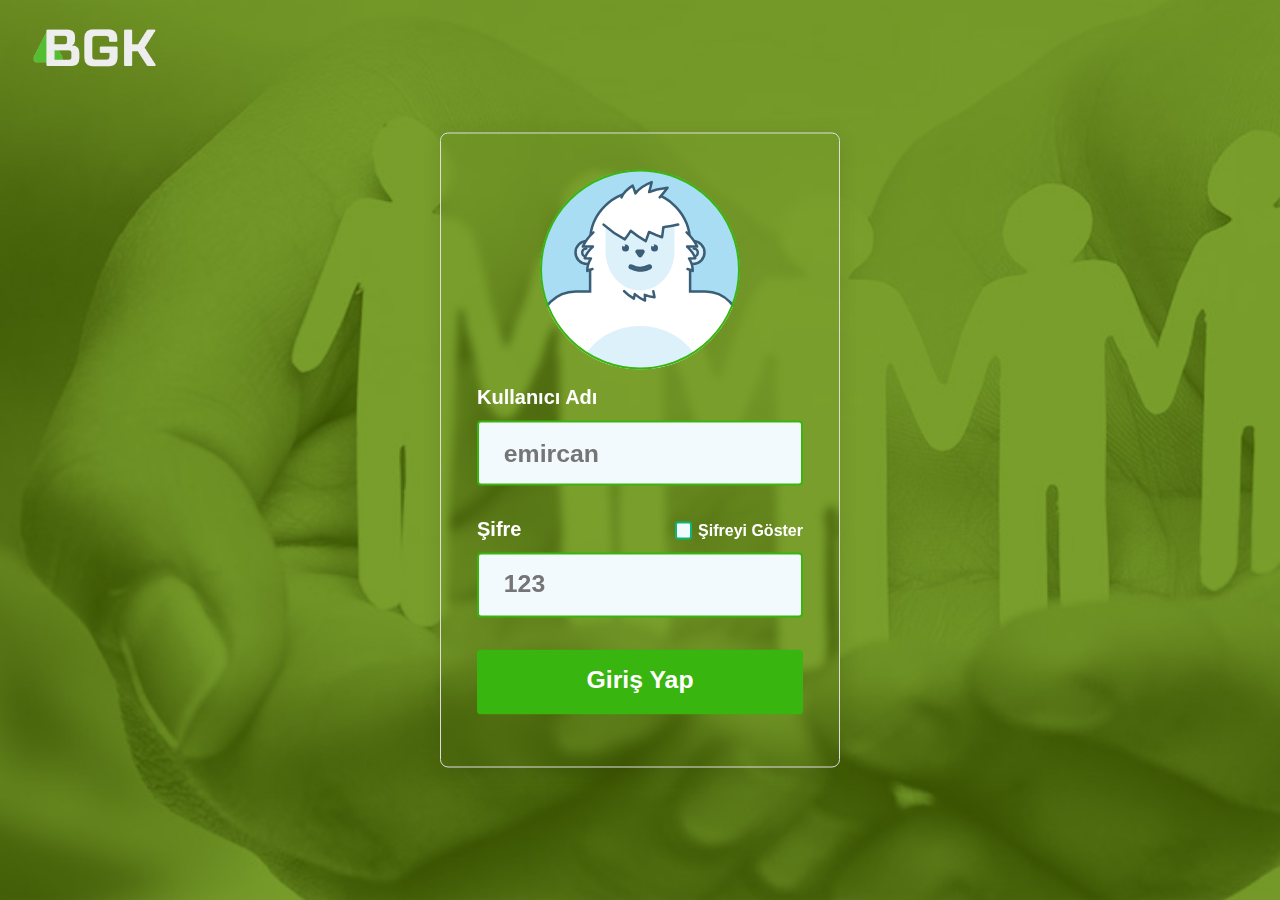
<file: giris.html>
<!DOCTYPE html>
<html lang="en">

<head>
    <meta charset="UTF-8" />
    <meta name="viewport" content="width=device-width, initial-scale=1.0">
    <link rel="icon" href="images/icon.png" />
    <title>Bağışla Geleceği Kur</title>
    <link rel="stylesheet" href="./css/girisStil.css" />
    <link rel="stylesheet" href="./css/loading.css" />
    <script src="https://cdnjs.cloudflare.com/ajax/libs/gsap/3.9.1/gsap.min.js"></script>

</head>

<body>

<div id="loading">
  <img src="images/loading.gif" alt="Yükleniyor..." />
</div> 
    
    <div class="fullContainer banner" id="home">
            <div class="logo">
               <img src="images/BGK.png" alt="BGK Logo">
            </div>


    <!-- GİRİŞ EKRANI -->
    <form id="loginForm">
        <div class="svgContainer">
            <div>
                <svg class="mySVG" xmlns="http://www.w3.org/2000/svg" xmlns:xlink="http://www.w3.org/1999/xlink"
                    viewBox="0 0 200 200">
                    <defs>
                        <circle id="armMaskPath" cx="100" cy="100" r="100" />
                    </defs>
                    <clipPath id="armMask">
                        <use xlink:href="#armMaskPath" overflow="visible" />
                    </clipPath>
                    <circle cx="100" cy="100" r="100" fill="#a9ddf3" />
                    <g class="body">
                        <path class="bodyBGchanged" style="display: none;" fill="#FFFFFF"
                            d="M200,122h-35h-14.9V72c0-27.6-22.4-50-50-50s-50,22.4-50,50v50H35.8H0l0,91h200L200,122z" />
                        <path class="bodyBGnormal" stroke="#3A5E77" stroke-width="2.5" stroke-linecap="round"
                            stroke-linejoinn="round" fill="#FFFFFF"
                            d="M200,158.5c0-20.2-14.8-36.5-35-36.5h-14.9V72.8c0-27.4-21.7-50.4-49.1-50.8c-28-0.5-50.9,22.1-50.9,50v50 H35.8C16,122,0,138,0,157.8L0,213h200L200,158.5z" />
                        <path fill="#DDF1FA"
                            d="M100,156.4c-22.9,0-43,11.1-54.1,27.7c15.6,10,34.2,15.9,54.1,15.9s38.5-5.8,54.1-15.9 C143,167.5,122.9,156.4,100,156.4z" />
                    </g>
                    <g class="earL">
                        <g class="outerEar" fill="#ddf1fa" stroke="#3a5e77" stroke-width="2.5">
                            <circle cx="47" cy="83" r="11.5" />
                            <path d="M46.3 78.9c-2.3 0-4.1 1.9-4.1 4.1 0 2.3 1.9 4.1 4.1 4.1" stroke-linecap="round"
                                stroke-linejoin="round" />
                        </g>
                        <g class="earHair">
                            <rect x="51" y="64" fill="#FFFFFF" width="15" height="35" />
                            <path
                                d="M53.4 62.8C48.5 67.4 45 72.2 42.8 77c3.4-.1 6.8-.1 10.1.1-4 3.7-6.8 7.6-8.2 11.6 2.1 0 4.2 0 6.3.2-2.6 4.1-3.8 8.3-3.7 12.5 1.2-.7 3.4-1.4 5.2-1.9"
                                fill="#fff" stroke="#3a5e77" stroke-width="2.5" stroke-linecap="round"
                                stroke-linejoin="round" />
                        </g>
                    </g>
                    <g class="earR">
                        <g class="outerEar">
                            <circle fill="#DDF1FA" stroke="#3A5E77" stroke-width="2.5" cx="153" cy="83" r="11.5" />
                            <path fill="#DDF1FA" stroke="#3A5E77" stroke-width="2.5" stroke-linecap="round"
                                stroke-linejoin="round" d="M153.7,78.9 c2.3,0,4.1,1.9,4.1,4.1c0,2.3-1.9,4.1-4.1,4.1" />
                        </g>
                        <g class="earHair">
                            <rect x="134" y="64" fill="#FFFFFF" width="15" height="35" />
                            <path fill="#FFFFFF" stroke="#3A5E77" stroke-width="2.5" stroke-linecap="round"
                                stroke-linejoin="round"
                                d="M146.6,62.8 c4.9,4.6,8.4,9.4,10.6,14.2c-3.4-0.1-6.8-0.1-10.1,0.1c4,3.7,6.8,7.6,8.2,11.6c-2.1,0-4.2,0-6.3,0.2c2.6,4.1,3.8,8.3,3.7,12.5 c-1.2-0.7-3.4-1.4-5.2-1.9" />
                        </g>
                    </g>
                    <path class="chin"
                        d="M84.1 121.6c2.7 2.9 6.1 5.4 9.8 7.5l.9-4.5c2.9 2.5 6.3 4.8 10.2 6.5 0-1.9-.1-3.9-.2-5.8 3 1.2 6.2 2 9.7 2.5-.3-2.1-.7-4.1-1.2-6.1"
                        fill="none" stroke="#3a5e77" stroke-width="2.5" stroke-linecap="round"
                        stroke-linejoin="round" />
                    <path class="face" fill="#DDF1FA"
                        d="M134.5,46v35.5c0,21.815-15.446,39.5-34.5,39.5s-34.5-17.685-34.5-39.5V46" />
                    <path class="hair" fill="#FFFFFF" stroke="#3A5E77" stroke-width="2.5" stroke-linecap="round"
                        stroke-linejoin="round"
                        d="M81.457,27.929 c1.755-4.084,5.51-8.262,11.253-11.77c0.979,2.565,1.883,5.14,2.712,7.723c3.162-4.265,8.626-8.27,16.272-11.235 c-0.737,3.293-1.588,6.573-2.554,9.837c4.857-2.116,11.049-3.64,18.428-4.156c-2.403,3.23-5.021,6.391-7.852,9.474" />
                    <g class="eyebrow">
                        <path fill="#FFFFFF"
                            d="M138.142,55.064c-4.93,1.259-9.874,2.118-14.787,2.599c-0.336,3.341-0.776,6.689-1.322,10.037 c-4.569-1.465-8.909-3.222-12.996-5.226c-0.98,3.075-2.07,6.137-3.267,9.179c-5.514-3.067-10.559-6.545-15.097-10.329 c-1.806,2.889-3.745,5.73-5.816,8.515c-7.916-4.124-15.053-9.114-21.296-14.738l1.107-11.768h73.475V55.064z" />
                        <path fill="#FFFFFF" stroke="#3A5E77" stroke-width="2.5" stroke-linecap="round"
                            stroke-linejoin="round"
                            d="M63.56,55.102 c6.243,5.624,13.38,10.614,21.296,14.738c2.071-2.785,4.01-5.626,5.816-8.515c4.537,3.785,9.583,7.263,15.097,10.329 c1.197-3.043,2.287-6.104,3.267-9.179c4.087,2.004,8.427,3.761,12.996,5.226c0.545-3.348,0.986-6.696,1.322-10.037 c4.913-0.481,9.857-1.34,14.787-2.599" />
                    </g>
                    <g class="eyeL">
                        <circle cx="85.5" cy="78.5" r="3.5" fill="#3a5e77" />
                        <circle cx="84" cy="76" r="1" fill="#fff" />
                    </g>
                    <g class="eyeR">
                        <circle cx="114.5" cy="78.5" r="3.5" fill="#3a5e77" />
                        <circle cx="113" cy="76" r="1" fill="#fff" />
                    </g>
                    <g class="mouth">
                        <path class="mouthBG" fill="#617E92"
                            d="M100.2,101c-0.4,0-1.4,0-1.8,0c-2.7-0.3-5.3-1.1-8-2.5c-0.7-0.3-0.9-1.2-0.6-1.8 c0.2-0.5,0.7-0.7,1.2-0.7c0.2,0,0.5,0.1,0.6,0.2c3,1.5,5.8,2.3,8.6,2.3s5.7-0.7,8.6-2.3c0.2-0.1,0.4-0.2,0.6-0.2 c0.5,0,1,0.3,1.2,0.7c0.4,0.7,0.1,1.5-0.6,1.9c-2.6,1.4-5.3,2.2-7.9,2.5C101.7,101,100.5,101,100.2,101z" />
                        <path style="display: none;" class="mouthSmallBG" fill="#617E92"
                            d="M100.2,101c-0.4,0-1.4,0-1.8,0c-2.7-0.3-5.3-1.1-8-2.5c-0.7-0.3-0.9-1.2-0.6-1.8 c0.2-0.5,0.7-0.7,1.2-0.7c0.2,0,0.5,0.1,0.6,0.2c3,1.5,5.8,2.3,8.6,2.3s5.7-0.7,8.6-2.3c0.2-0.1,0.4-0.2,0.6-0.2 c0.5,0,1,0.3,1.2,0.7c0.4,0.7,0.1,1.5-0.6,1.9c-2.6,1.4-5.3,2.2-7.9,2.5C101.7,101,100.5,101,100.2,101z" />
                        <path style="display: none;" class="mouthMediumBG"
                            d="M95,104.2c-4.5,0-8.2-3.7-8.2-8.2v-2c0-1.2,1-2.2,2.2-2.2h22c1.2,0,2.2,1,2.2,2.2v2 c0,4.5-3.7,8.2-8.2,8.2H95z" />
                        <path style="display: none;" class="mouthLargeBG"
                            d="M100 110.2c-9 0-16.2-7.3-16.2-16.2 0-2.3 1.9-4.2 4.2-4.2h24c2.3 0 4.2 1.9 4.2 4.2 0 9-7.2 16.2-16.2 16.2z"
                            fill="#617e92" stroke="#3a5e77" stroke-linejoin="round" stroke-width="2.5" />
                        <defs>
                            <path id="mouthMaskPath"
                                d="M100.2,101c-0.4,0-1.4,0-1.8,0c-2.7-0.3-5.3-1.1-8-2.5c-0.7-0.3-0.9-1.2-0.6-1.8 c0.2-0.5,0.7-0.7,1.2-0.7c0.2,0,0.5,0.1,0.6,0.2c3,1.5,5.8,2.3,8.6,2.3s5.7-0.7,8.6-2.3c0.2-0.1,0.4-0.2,0.6-0.2 c0.5,0,1,0.3,1.2,0.7c0.4,0.7,0.1,1.5-0.6,1.9c-2.6,1.4-5.3,2.2-7.9,2.5C101.7,101,100.5,101,100.2,101z" />
                        </defs>
                        <clipPath id="mouthMask">
                            <use xlink:href="#mouthMaskPath" overflow="visible" />
                        </clipPath>
                        <g clip-path="url(#mouthMask)">
                            <g class="tongue">
                                <circle cx="100" cy="107" r="8" fill="#cc4a6c" />
                                <ellipse class="tongueHighlight" cx="100" cy="100.5" rx="3" ry="1.5" opacity=".1"
                                    fill="#fff" />
                            </g>
                        </g>
                        <path clip-path="url(#mouthMask)" class="tooth" style="fill:#FFFFFF;"
                            d="M106,97h-4c-1.1,0-2-0.9-2-2v-2h8v2C108,96.1,107.1,97,106,97z" />
                        <path class="mouthOutline" fill="none" stroke="#3A5E77" stroke-width="2.5"
                            stroke-linejoin="round"
                            d="M100.2,101c-0.4,0-1.4,0-1.8,0c-2.7-0.3-5.3-1.1-8-2.5c-0.7-0.3-0.9-1.2-0.6-1.8 c0.2-0.5,0.7-0.7,1.2-0.7c0.2,0,0.5,0.1,0.6,0.2c3,1.5,5.8,2.3,8.6,2.3s5.7-0.7,8.6-2.3c0.2-0.1,0.4-0.2,0.6-0.2 c0.5,0,1,0.3,1.2,0.7c0.4,0.7,0.1,1.5-0.6,1.9c-2.6,1.4-5.3,2.2-7.9,2.5C101.7,101,100.5,101,100.2,101z" />
                    </g>
                    <path class="nose"
                        d="M97.7 79.9h4.7c1.9 0 3 2.2 1.9 3.7l-2.3 3.3c-.9 1.3-2.9 1.3-3.8 0l-2.3-3.3c-1.3-1.6-.2-3.7 1.8-3.7z"
                        fill="#3a5e77" />
                    <g class="arms" clip-path="url(#armMask)">
                        <g class="armL" style="visibility: hidden;">
                            <polygon fill="#DDF1FA" stroke="#3A5E77" stroke-width="2.5" stroke-linecap="round"
                                stroke-linejoin="round" stroke-miterlimit="10"
                                points="121.3,98.4 111,59.7 149.8,49.3 169.8,85.4" />
                            <path fill="#DDF1FA" stroke="#3A5E77" stroke-width="2.5" stroke-linecap="round"
                                stroke-linejoin="round" stroke-miterlimit="10"
                                d="M134.4,53.5l19.3-5.2c2.7-0.7,5.4,0.9,6.1,3.5v0c0.7,2.7-0.9,5.4-3.5,6.1l-10.3,2.8" />
                            <path fill="#DDF1FA" stroke="#3A5E77" stroke-width="2.5" stroke-linecap="round"
                                stroke-linejoin="round" stroke-miterlimit="10"
                                d="M150.9,59.4l26-7c2.7-0.7,5.4,0.9,6.1,3.5v0c0.7,2.7-0.9,5.4-3.5,6.1l-21.3,5.7" />

                            <g class="twoFingers">
                                <path fill="#DDF1FA" stroke="#3A5E77" stroke-width="2.5" stroke-linecap="round"
                                    stroke-linejoin="round" stroke-miterlimit="10"
                                    d="M158.3,67.8l23.1-6.2c2.7-0.7,5.4,0.9,6.1,3.5v0c0.7,2.7-0.9,5.4-3.5,6.1l-23.1,6.2" />
                                <path fill="#A9DDF3"
                                    d="M180.1,65l2.2-0.6c1.1-0.3,2.2,0.3,2.4,1.4v0c0.3,1.1-0.3,2.2-1.4,2.4l-2.2,0.6L180.1,65z" />
                                <path fill="#DDF1FA" stroke="#3A5E77" stroke-width="2.5" stroke-linecap="round"
                                    stroke-linejoin="round" stroke-miterlimit="10"
                                    d="M160.8,77.5l19.4-5.2c2.7-0.7,5.4,0.9,6.1,3.5v0c0.7,2.7-0.9,5.4-3.5,6.1l-18.3,4.9" />
                                <path fill="#A9DDF3"
                                    d="M178.8,75.7l2.2-0.6c1.1-0.3,2.2,0.3,2.4,1.4v0c0.3,1.1-0.3,2.2-1.4,2.4l-2.2,0.6L178.8,75.7z" />
                            </g>
                            <path fill="#A9DDF3"
                                d="M175.5,55.9l2.2-0.6c1.1-0.3,2.2,0.3,2.4,1.4v0c0.3,1.1-0.3,2.2-1.4,2.4l-2.2,0.6L175.5,55.9z" />
                            <path fill="#A9DDF3"
                                d="M152.1,50.4l2.2-0.6c1.1-0.3,2.2,0.3,2.4,1.4v0c0.3,1.1-0.3,2.2-1.4,2.4l-2.2,0.6L152.1,50.4z" />
                            <path fill="#FFFFFF" stroke="#3A5E77" stroke-width="2.5" stroke-linecap="round"
                                stroke-linejoin="round"
                                d="M123.5,97.8 c-41.4,14.9-84.1,30.7-108.2,35.5L1.2,81c33.5-9.9,71.9-16.5,111.9-21.8" />
                            <path fill="#FFFFFF" stroke="#3A5E77" stroke-width="2.5" stroke-linecap="round"
                                stroke-linejoin="round"
                                d="M108.5,60.4 c7.7-5.3,14.3-8.4,22.8-13.2c-2.4,5.3-4.7,10.3-6.7,15.1c4.3,0.3,8.4,0.7,12.3,1.3c-4.2,5-8.1,9.6-11.5,13.9 c3.1,1.1,6,2.4,8.7,3.8c-1.4,2.9-2.7,5.8-3.9,8.5c2.5,3.5,4.6,7.2,6.3,11c-4.9-0.8-9-0.7-16.2-2.7" />
                            <path fill="#FFFFFF" stroke="#3A5E77" stroke-width="2.5" stroke-linecap="round"
                                stroke-linejoin="round"
                                d="M94.5,103.8 c-0.6,4-3.8,8.9-9.4,14.7c-2.6-1.8-5-3.7-7.2-5.7c-2.5,4.1-6.6,8.8-12.2,14c-1.9-2.2-3.4-4.5-4.5-6.9c-4.4,3.3-9.5,6.9-15.4,10.8 c-0.2-3.4,0.1-7.1,1.1-10.9" />
                            <path fill="#FFFFFF" stroke="#3A5E77" stroke-width="2.5" stroke-linecap="round"
                                stroke-linejoin="round"
                                d="M97.5,63.9 c-1.7-2.4-5.9-4.1-12.4-5.2c-0.9,2.2-1.8,4.3-2.5,6.5c-3.8-1.8-9.4-3.1-17-3.8c0.5,2.3,1.2,4.5,1.9,6.8c-5-0.6-11.2-0.9-18.4-1 c2,2.9,0.9,3.5,3.9,6.2" />
                        </g>
                        <g class="armR" style="visibility: hidden;">
                            <path fill="#ddf1fa" stroke="#3a5e77" stroke-linecap="round" stroke-linejoin="round"
                                stroke-miterlimit="10" stroke-width="2.5"
                                d="M265.4 97.3l10.4-38.6-38.9-10.5-20 36.1z" />
                            <path fill="#ddf1fa" stroke="#3a5e77" stroke-linecap="round" stroke-linejoin="round"
                                stroke-miterlimit="10" stroke-width="2.5"
                                d="M252.4 52.4L233 47.2c-2.7-.7-5.4.9-6.1 3.5-.7 2.7.9 5.4 3.5 6.1l10.3 2.8M226 76.4l-19.4-5.2c-2.7-.7-5.4.9-6.1 3.5-.7 2.7.9 5.4 3.5 6.1l18.3 4.9M228.4 66.7l-23.1-6.2c-2.7-.7-5.4.9-6.1 3.5-.7 2.7.9 5.4 3.5 6.1l23.1 6.2M235.8 58.3l-26-7c-2.7-.7-5.4.9-6.1 3.5-.7 2.7.9 5.4 3.5 6.1l21.3 5.7" />
                            <path fill="#a9ddf3"
                                d="M207.9 74.7l-2.2-.6c-1.1-.3-2.2.3-2.4 1.4-.3 1.1.3 2.2 1.4 2.4l2.2.6 1-3.8zM206.7 64l-2.2-.6c-1.1-.3-2.2.3-2.4 1.4-.3 1.1.3 2.2 1.4 2.4l2.2.6 1-3.8zM211.2 54.8l-2.2-.6c-1.1-.3-2.2.3-2.4 1.4-.3 1.1.3 2.2 1.4 2.4l2.2.6 1-3.8zM234.6 49.4l-2.2-.6c-1.1-.3-2.2.3-2.4 1.4-.3 1.1.3 2.2 1.4 2.4l2.2.6 1-3.8z" />
                            <path fill="#fff" stroke="#3a5e77" stroke-linecap="round" stroke-linejoin="round"
                                stroke-width="2.5"
                                d="M263.3 96.7c41.4 14.9 84.1 30.7 108.2 35.5l14-52.3C352 70 313.6 63.5 273.6 58.1" />
                            <path fill="#fff" stroke="#3a5e77" stroke-linecap="round" stroke-linejoin="round"
                                stroke-width="2.5"
                                d="M278.2 59.3l-18.6-10 2.5 11.9-10.7 6.5 9.9 8.7-13.9 6.4 9.1 5.9-13.2 9.2 23.1-.9M284.5 100.1c-.4 4 1.8 8.9 6.7 14.8 3.5-1.8 6.7-3.6 9.7-5.5 1.8 4.2 5.1 8.9 10.1 14.1 2.7-2.1 5.1-4.4 7.1-6.8 4.1 3.4 9 7 14.7 11 1.2-3.4 1.8-7 1.7-10.9M314 66.7s5.4-5.7 12.6-7.4c1.7 2.9 3.3 5.7 4.9 8.6 3.8-2.5 9.8-4.4 18.2-5.7.1 3.1.1 6.1 0 9.2 5.5-1 12.5-1.6 20.8-1.9-1.4 3.9-2.5 8.4-2.5 8.4" />
                        </g>
                    </g>

                </svg>
            </div>
        </div>

        <div class="inputGroup inputGroup1">
            <label for="loginEmail" id="loginEmailLabel">Kullanıcı Adı</label>
            <input type="text" id="username" name="username" placeholder="emircan" />
        </div>
        <div class="inputGroup inputGroup2">
            <label for="loginPassword" id="loginPasswordLabel">Şifre</label>
            <input type="password" id="password" name="password" placeholder="123" />
            <label id="showPasswordToggle" for="showPasswordCheck">Şifreyi Göster
                <input id="showPasswordCheck" type="checkbox" />
                <div class="indicator"></div>
            </label>
        </div>
        <div class="inputGroup inputGroup3">
            <button id="login">Giriş Yap</button>
        </div>
    </form>

</div>

<script>
    document.addEventListener("DOMContentLoaded", function () {
        document.getElementById("loginForm").addEventListener("submit", function (event) {
            event.preventDefault(); // Sayfanın yenilenmesini engelle
    
            // Kullanıcı adı ve şifreyi al
            var kullaniciAdi = document.getElementById("username").value;
            var sifre = document.getElementById("password").value;
    
            // Doğru kullanıcı adı ve şifre bilgileri
            var dogruKullaniciAdi = "emircan";
            var dogruSifre = "123";
    
            // Doğrulama işlemi
            if (kullaniciAdi === dogruKullaniciAdi && sifre === dogruSifre) {
                // Başarılı giriş: sessionStorage'a oturum bilgisi ekle
                sessionStorage.setItem("giris_yapildi", "true");
    
                // Giriş sonrası index.html sayfasına yönlendir
                window.location.href = "index.html";
            } else {
                // Hatalı giriş: hata mesajı göster
                alert("Kullanıcı adı veya şifre yanlış.");
                window.location.href = "giris.html";
            }
        });
    });
</script>

    <!-- GİRİŞ EKRANI BİTİŞ -->

    <script src="js/gsap.min.js"></script>
    <script src="js/TweenMax.min.js"></script>
    <script src="js/script.js"></script>
    <script src="js/loading.js"></script>


</body>

</html>
</file>
<file: css/girisStil.css>
/* colors */
html {
	width: 100%;
	height: 100%;
}

body {
	background-color: #fff;
	position: relative;
	width: 100%;
	height: 100%;
	font-size: 16px;
	font-family: "Source Sans Pro", sans-serif;
	font-weight: 400;
	margin: 0;
	/* Body'den varsayılan kenar boşluğunu kaldır */
	overflow: hidden;
	/* Sayfanın taşmasını önleyin */
}

.banner {
	min-height: 100%;
	width: 100%;
	background-image: url(../images/banner.jpg);
	background-size: cover;
	background-attachment: fixed;

}

form {
	position: absolute;
	top: 50%;
	left: 50%;
	transform: translate(-50%, -50%);
	display: block;
	width: 100%;
	max-width: 400px;
	background: transparent;
	backdrop-filter: blur(4px);
	margin: 0;
	padding: 2.25em;
	box-sizing: border-box;
	border: solid 1px #ddd;
	border-radius: 0.5em;
	font-family: "Source Sans Pro", sans-serif;
	box-shadow: 0 4px 20px rgba(0, 0, 0, 0.1);
	/* Daha iyi bir görünüm için gölge ekleyin */

}

form .svgContainer {
	position: relative;
	width: 200px;
	height: 200px;
	margin: 0 auto 1em;
	border-radius: 50%;
	pointer-events: none;
}

form .svgContainer div {
	position: relative;
	width: 100%;
	height: 0;
	overflow: hidden;
	border-radius: 50%;
	padding-bottom: 100%;
}

form .svgContainer .mySVG {
	position: absolute;
	left: 0;
	top: 0;
	width: 100%;
	height: 100%;
	pointer-events: none;
}

form .svgContainer:after {
	content: "";
	position: absolute;
	top: 0;
	left: 0;
	z-index: 10;
	width: inherit;
	height: inherit;
	box-sizing: border-box;
	border: solid 2.5px #38b50e;
	border-radius: 50%;
}

form .inputGroup {
	margin: 0 0 2em;
	padding: 0;
	position: relative;
}

form .inputGroup:last-of-type {
	margin-bottom: 1em;
	/* Son grup için alt boşluğu artırın */
}

form label {
	margin: 0 0 12px;
	display: block;
	font-size: 1.25em;
	color: #ffffff;
	font-weight: 700;
	font-family: inherit;
}

form input[type="email"],
form input[type="text"],
form input[type="number"],
form input[type="url"],
form input[type="search"],
form input[type="password"] {
	display: block;
	margin: 0;
	padding: 0 1em 0;
	padding: 0.875em 1em 5;
	background-color: #f3fafd;
	border: solid 2px #38b50e;
	border-radius: 4px;
	--webkit-appearance: none;
	box-sizing: border-box;
	width: 100%;
	height: 65px;
	font-size: 1.55em;
	color: #353538;
	font-weight: 600;
	font-family: inherit;
	transition: box-shadow 0.2s linear, border-color 0.25s ease-out;
}

form input[type="email"]:focus,
form input[type="text"]:focus,
form input[type="number"]:focus,
form input[type="url"]:focus,
form input[type="search"]:focus,
form input[type="password"]:focus {
	outline: none;
	box-shadow: 0px 2px 10px rgba(0, 0, 0, 0.1);
	border: solid 2px #530f9c;
}

form button {
	display: block;
	margin: 0;
	padding: 0.65em 1em 1em;
	margin-top: 1em;
	/* Buton ve üstteki alan arasına boşluk ekleyin */

	background-color: #38b50e;
	border: none;
	border-radius: 4px;
	box-sizing: border-box;
	box-shadow: none;
	width: 100%;
	height: 65px;
	font-size: 1.55em;
	color: #fff;
	font-weight: 600;
	font-family: inherit;
	transition: background-color 0.2s ease-out;
}

form button:hover,
form button:active {
	background-color: #edededa2;
}

form .inputGroup1 .helper {
	position: absolute;
	z-index: 1;
	font-family: inherit;
}

form .inputGroup1 .helper1 {
	top: 0;
	left: 0;
	transform: translate(1em, 2.2em) scale(1);
	transform-origin: 0 0;
	color: #38b50e;
	font-size: 1.55em;
	font-weight: 400;
	opacity: 0.65;
	pointer-events: none;
	transition: transform 0.2s ease-out, opacity 0.2s linear;
}

form .inputGroup1.focusWithText .helper {
	transform: translate(1em, 1.55em) scale(0.6);
	opacity: 1;
}

form .inputGroup2 input[type="password"] {
	padding: 0.4em 1em 0.5em;
}

form .inputGroup2 input[type="text"] {
	padding: 0.025em 1em 0;
}

form .inputGroup2 #showPasswordToggle {
	display: block;
	padding: 0 0 0 1.45em;
	position: absolute;
	top: 0.25em;
	right: 0;
	font-size: 1em;
}

form .inputGroup2 #showPasswordToggle input {
	position: absolute;
	z-index: -1;
	opacity: 0;
}

form .inputGroup2 #showPasswordToggle .indicator {
	position: absolute;
	top: 0;
	left: 0;
	height: 0.85em;
	width: 0.85em;
	background-color: #f3fafd;
	border: solid 2px #0eb578;
	border-radius: 3px;
}

form .inputGroup2 #showPasswordToggle .indicator:after {
	content: "";
	position: absolute;
	left: 0.25em;
	top: 0.025em;
	width: 0.2em;
	height: 0.5em;
	border: solid black;
	border-width: 0 3px 3px 0;
	transform: rotate(45deg);
	visibility: hidden;
}

form .inputGroup2 #showPasswordToggle input:checked~.indicator:after {
	visibility: visible;
}

form .inputGroup2 #showPasswordToggle input:focus~.indicator,
form .inputGroup2 #showPasswordToggle input:hover~.indicator {
	border-color: #38b50e;
}

form .inputGroup2 #showPasswordToggle input:disabled~.indicator {
	opacity: 0.5;
}

form .inputGroup2 #showPasswordToggle input:disabled~.indicator:after {
	visibility: hidden;
}

.logo {
	padding: 15px 0;
	height: 75px;
}

.logo img {
	height: 60px;
}
</file>
<file: css/loading.css>
/* LOADİNG BAŞLANGIÇ */

#loading {
    position: fixed;
    top: 0;
    left: 0;
    width: 100%;
    height: 100%;
    display: flex;
    align-items:center;
    justify-content:center;
    background-color: #fff;
    z-index: 999
  } 

/* LOADİNG BİTİŞ */
</file>
